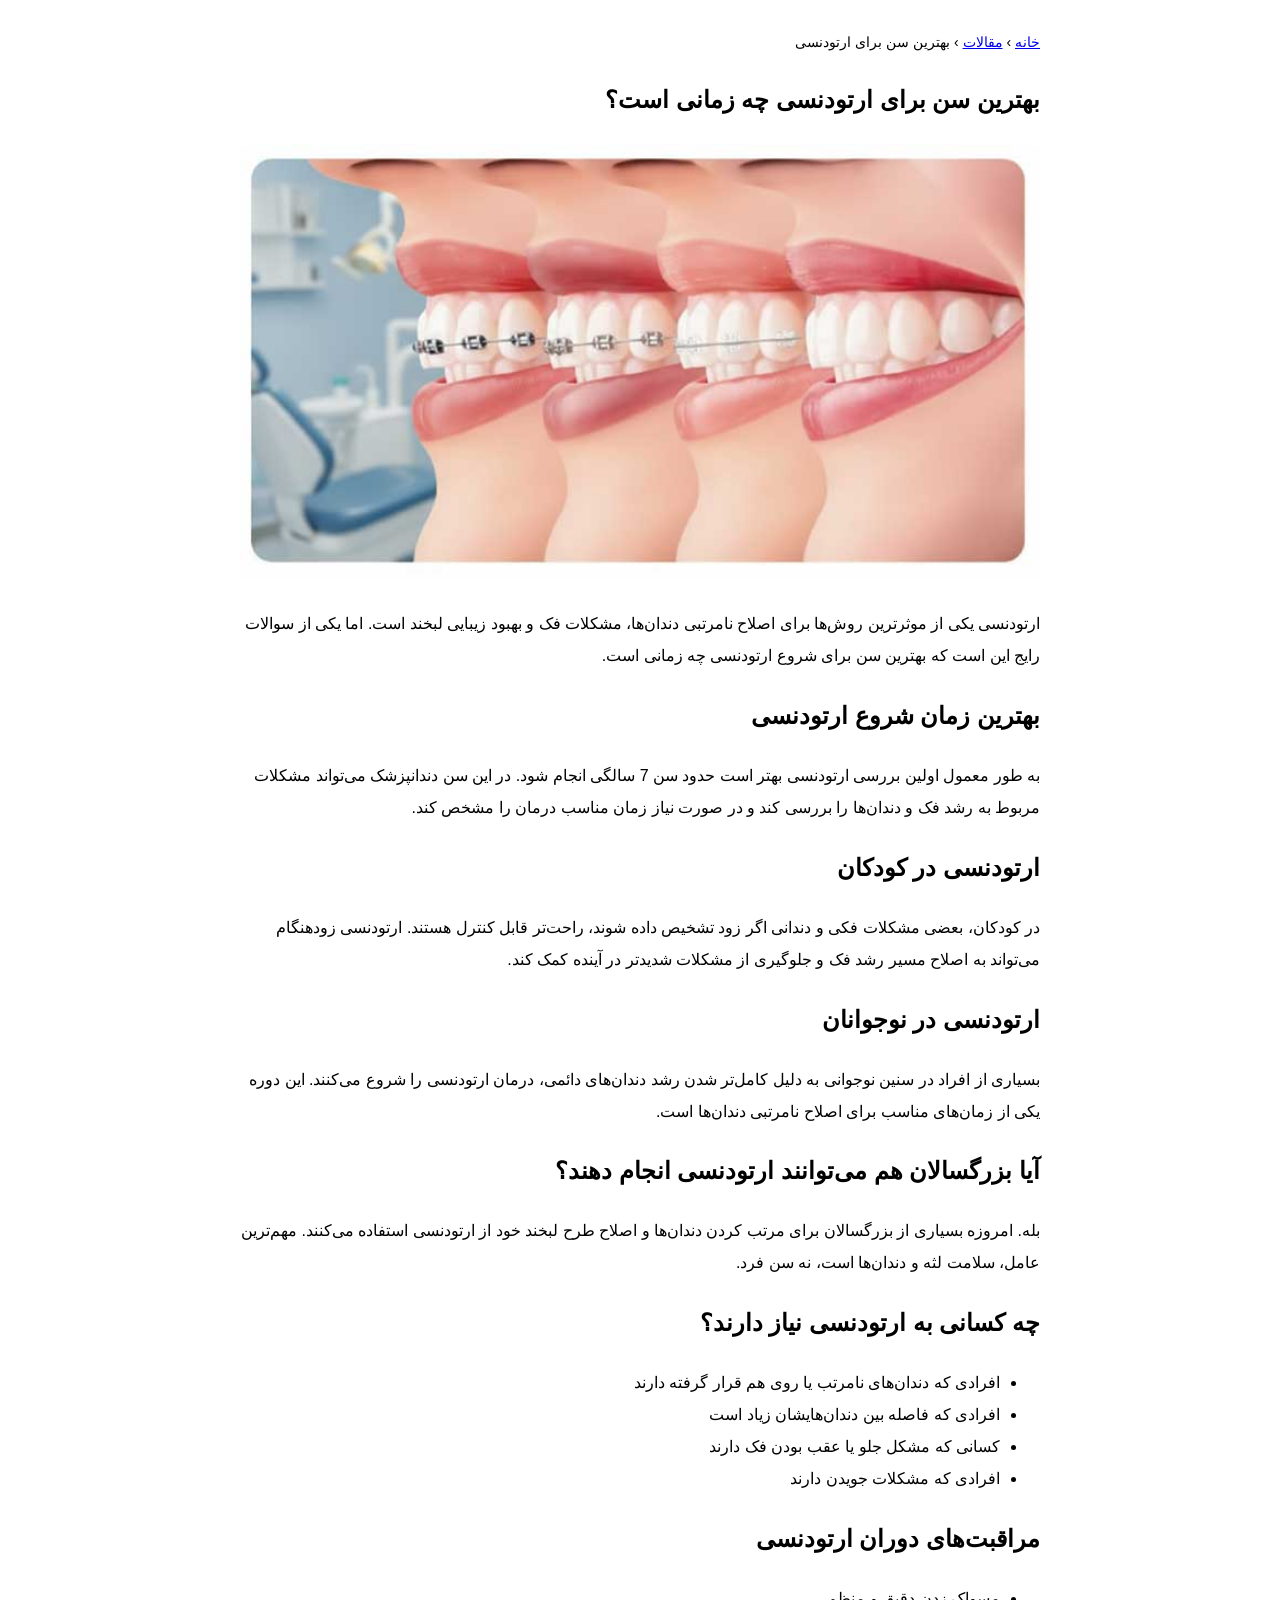
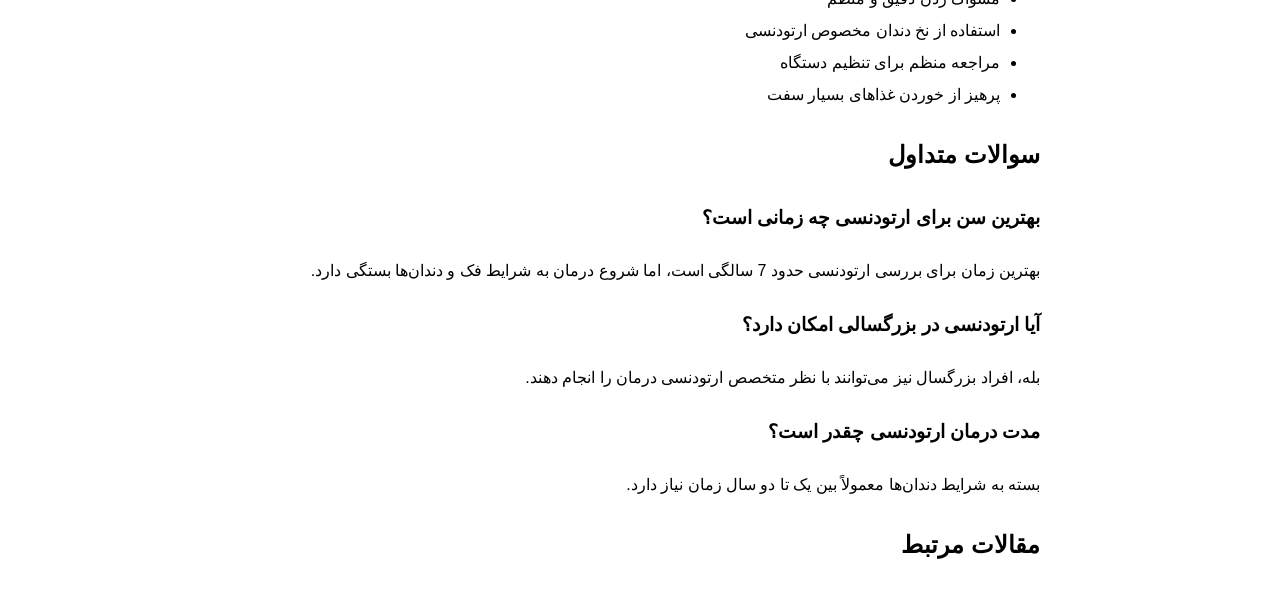
<file: articles/best-age-orthodontics.html>
<!DOCTYPE html>
<html lang="fa" dir="rtl">

<head>

<meta charset="UTF-8">

<title>بهترین سن برای ارتودنسی چه زمانی است؟ | دندانپزشکی سپیدان</title>

<meta name="description" content="بهترین سن برای شروع ارتودنسی چه زمانی است؟ بررسی ارتودنسی کودکان، نوجوانان و بزرگسالان و عوامل موثر در انتخاب زمان مناسب درمان.">

<meta name="keywords" content="بهترین سن ارتودنسی, ارتودنسی دندان, زمان شروع ارتودنسی">

<link rel="canonical" href="https://sepidan-dental.netlify.app/articles/best-age-orthodontics.html">


<!-- Schema SEO -->
<script type="application/ld+json">
{
 "@context":"https://schema.org",
 "@type":"FAQPage",
 "mainEntity":[
 {
 "@type":"Question",
 "name":"بهترین سن برای ارتودنسی چه زمانی است؟",
 "acceptedAnswer":{
 "@type":"Answer",
 "text":"معمولاً بهترین زمان بررسی ارتودنسی حدود 7 سالگی است، اما شروع درمان به شرایط فک و دندان‌ها بستگی دارد."
 }
 },
 {
 "@type":"Question",
 "name":"آیا بزرگسالان هم می‌توانند ارتودنسی انجام دهند؟",
 "acceptedAnswer":{
 "@type":"Answer",
 "text":"بله، ارتودنسی در بزرگسالی نیز امکان‌پذیر است و محدودیت سنی مشخصی ندارد."
 }
 },
 {
 "@type":"Question",
 "name":"مدت زمان ارتودنسی چقدر است؟",
 "acceptedAnswer":{
 "@type":"Answer",
 "text":"مدت درمان معمولاً بین 12 تا 24 ماه است و به شرایط دندان‌ها بستگی دارد."
 }
 }
 ]
}
</script>

</head>


<body>


<article style="max-width:800px;margin:auto;line-height:2;font-family:sans-serif;padding:20px;">


<nav style="font-size:14px;margin-bottom:15px;">

<a href="../index.html">خانه</a> ›

<a href="../blog/index.html">مقالات</a> ›

<span>بهترین سن برای ارتودنسی</span>

</nav>



<h1>بهترین سن برای ارتودنسی چه زمانی است؟</h1>


<img src="../images/articles/best-age-orthodontics.jpg"
alt="بهترین سن برای ارتودنسی"
style="width:100%;border-radius:10px;">



<p>
ارتودنسی یکی از موثرترین روش‌ها برای اصلاح نامرتبی دندان‌ها، مشکلات فک و بهبود زیبایی لبخند است.
اما یکی از سوالات رایج این است که بهترین سن برای شروع ارتودنسی چه زمانی است.
</p>



<h2>بهترین زمان شروع ارتودنسی</h2>


<p>
به طور معمول اولین بررسی ارتودنسی بهتر است حدود سن 7 سالگی انجام شود.
در این سن دندانپزشک می‌تواند مشکلات مربوط به رشد فک و دندان‌ها را بررسی کند و در صورت نیاز زمان مناسب درمان را مشخص کند.
</p>



<h2>ارتودنسی در کودکان</h2>


<p>
در کودکان، بعضی مشکلات فکی و دندانی اگر زود تشخیص داده شوند، راحت‌تر قابل کنترل هستند.
ارتودنسی زودهنگام می‌تواند به اصلاح مسیر رشد فک و جلوگیری از مشکلات شدیدتر در آینده کمک کند.
</p>



<h2>ارتودنسی در نوجوانان</h2>


<p>
بسیاری از افراد در سنین نوجوانی به دلیل کامل‌تر شدن رشد دندان‌های دائمی، درمان ارتودنسی را شروع می‌کنند.
این دوره یکی از زمان‌های مناسب برای اصلاح نامرتبی دندان‌ها است.
</p>



<h2>آیا بزرگسالان هم می‌توانند ارتودنسی انجام دهند؟</h2>


<p>
بله. امروزه بسیاری از بزرگسالان برای مرتب کردن دندان‌ها و اصلاح طرح لبخند خود از ارتودنسی استفاده می‌کنند.
مهم‌ترین عامل، سلامت لثه و دندان‌ها است، نه سن فرد.
</p>



<h2>چه کسانی به ارتودنسی نیاز دارند؟</h2>


<ul>

<li>افرادی که دندان‌های نامرتب یا روی هم قرار گرفته دارند</li>

<li>افرادی که فاصله بین دندان‌هایشان زیاد است</li>

<li>کسانی که مشکل جلو یا عقب بودن فک دارند</li>

<li>افرادی که مشکلات جویدن دارند</li>

</ul>



<h2>مراقبت‌های دوران ارتودنسی</h2>


<ul>

<li>مسواک زدن دقیق و منظم</li>

<li>استفاده از نخ دندان مخصوص ارتودنسی</li>

<li>مراجعه منظم برای تنظیم دستگاه</li>

<li>پرهیز از خوردن غذاهای بسیار سفت</li>

</ul>



<h2>سوالات متداول</h2>


<div>

<h3>بهترین سن برای ارتودنسی چه زمانی است؟</h3>

<p>
بهترین زمان برای بررسی ارتودنسی حدود 7 سالگی است، اما شروع درمان به شرایط فک و دندان‌ها بستگی دارد.
</p>

</div>



<div>

<h3>آیا ارتودنسی در بزرگسالی امکان دارد؟</h3>

<p>
بله، افراد بزرگسال نیز می‌توانند با نظر متخصص ارتودنسی درمان را انجام دهند.
</p>

</div>



<div>

<h3>مدت درمان ارتودنسی چقدر است؟</h3>

<p>
بسته به شرایط دندان‌ها معمولاً بین یک تا دو سال زمان نیاز دارد.
</p>

</div>



<div id="related"></div>



<script src="../data/posts.js"></script>


<script>

const CURRENT_URL = "articles/best-age-orthodontics.html";


const currentPost = posts.find(p => p.url === CURRENT_URL);


if(currentPost){


const related = posts

.filter(p =>
p.category === currentPost.category &&
p.url !== currentPost.url
)

.slice(0,3);



document.getElementById("related").innerHTML =

`

<h2>مقالات مرتبط</h2>

<ul>

${related.map(p => `<li><a href="../${p.url}">${p.title}</a></li>`).join("")}

</ul>

`;

}

</script>



</article>


</body>

</html>
</file>
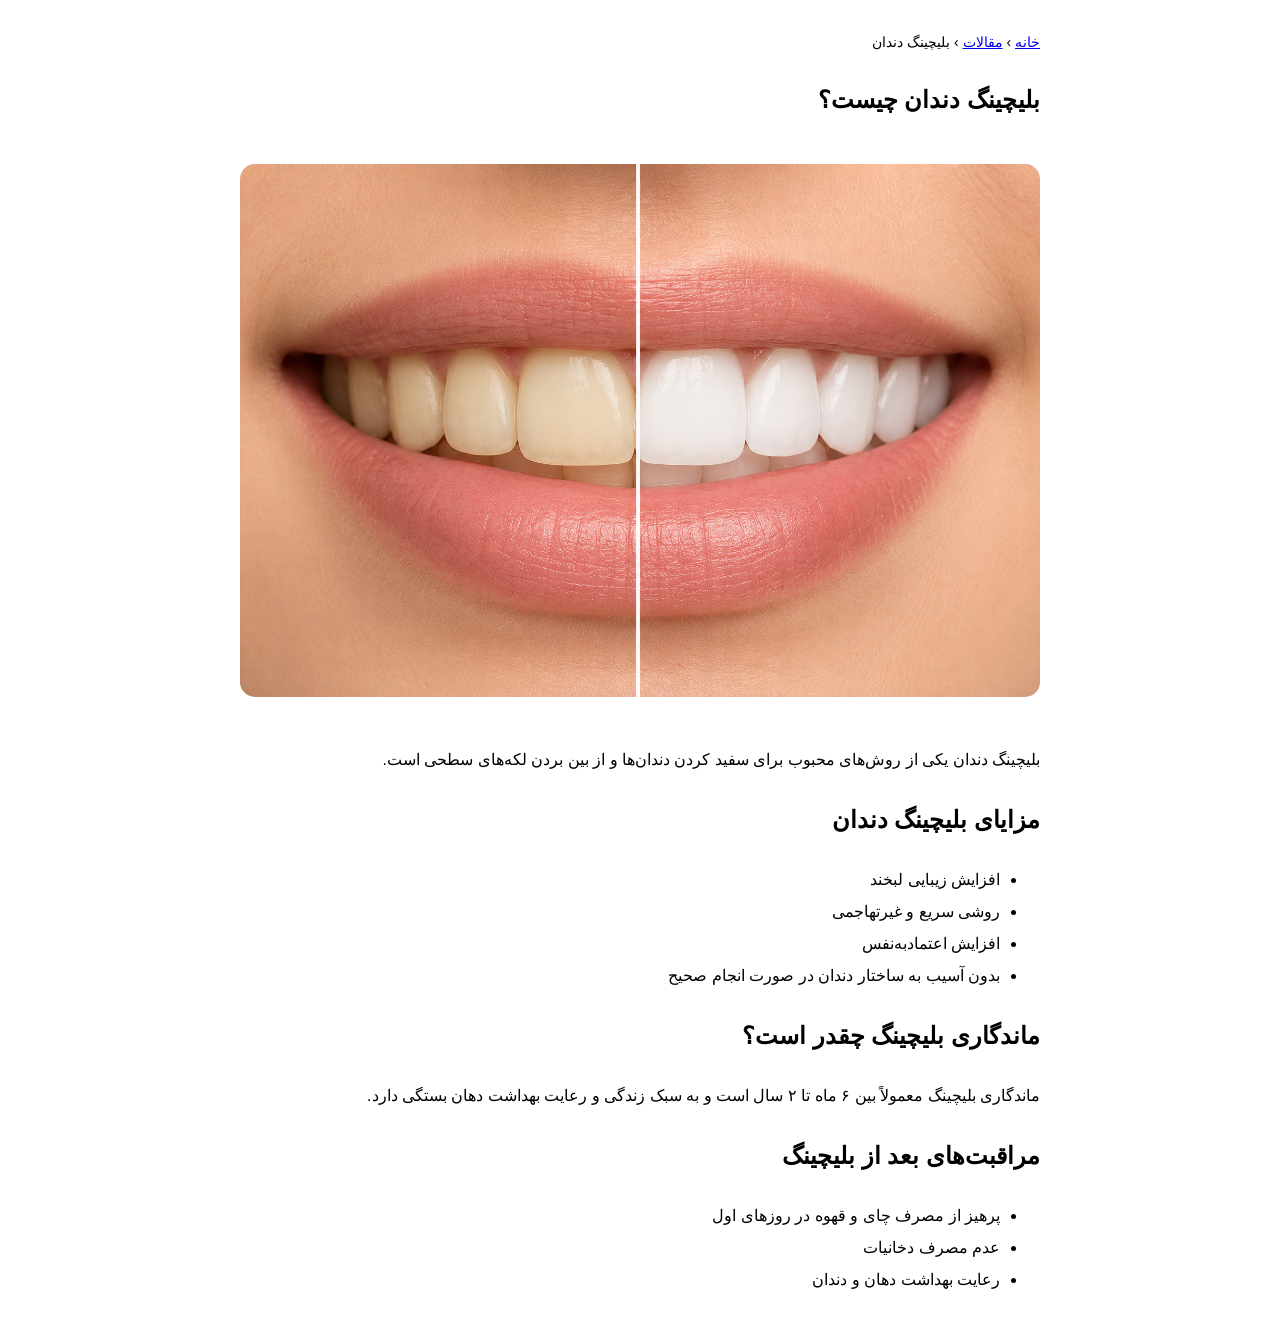
<file: articles/bleaching.html>
<!DOCTYPE html>
<html lang="fa" dir="rtl">

<head>
  <meta charset="UTF-8">

  <title>بلیچینگ دندان چیست؟ مزایا و ماندگاری</title>

  <meta name="description" content="بلیچینگ دندان روشی برای سفید کردن دندان‌ها است. در این مقاله با مزایا، ماندگاری و مراقبت‌های بعد از بلیچینگ آشنا شوید.">

  <meta name="keywords" content="بلیچینگ دندان, سفید کردن دندان, جرم گیری دندان">

  <link rel="canonical" href="https://sepidan-dental.netlify.app/articles/bleaching.html">
</head>

<body>

<article style="max-width:800px;margin:auto;line-height:2;font-family:sans-serif;padding:20px;">

<nav style="font-size:14px;margin-bottom:15px;">
  <a href="../index.html">خانه</a> ›
  <a href="../blog/index.html">مقالات</a> ›
  <span>بلیچینگ دندان</span>
</nav>

<h1>بلیچینگ دندان چیست؟</h1>
<img
  src="../images/articles/bleaching.jpg"
  alt="بلیچینگ دندان"
  style="width:100%;border-radius:15px;margin:20px 0;">

<p>
بلیچینگ دندان یکی از روش‌های محبوب برای سفید کردن دندان‌ها و از بین بردن لکه‌های سطحی است.
</p>

<h2>مزایای بلیچینگ دندان</h2>

<ul>
  <li>افزایش زیبایی لبخند</li>
  <li>روشی سریع و غیرتهاجمی</li>
  <li>افزایش اعتمادبه‌نفس</li>
  <li>بدون آسیب به ساختار دندان در صورت انجام صحیح</li>
</ul>

<h2>ماندگاری بلیچینگ چقدر است؟</h2>

<p>
ماندگاری بلیچینگ معمولاً بین ۶ ماه تا ۲ سال است و به سبک زندگی و رعایت بهداشت دهان بستگی دارد.
</p>

<h2>مراقبت‌های بعد از بلیچینگ</h2>

<ul>
  <li>پرهیز از مصرف چای و قهوه در روزهای اول</li>
  <li>عدم مصرف دخانیات</li>
  <li>رعایت بهداشت دهان و دندان</li>
</ul>

</article>

</body>
</html>
</file>
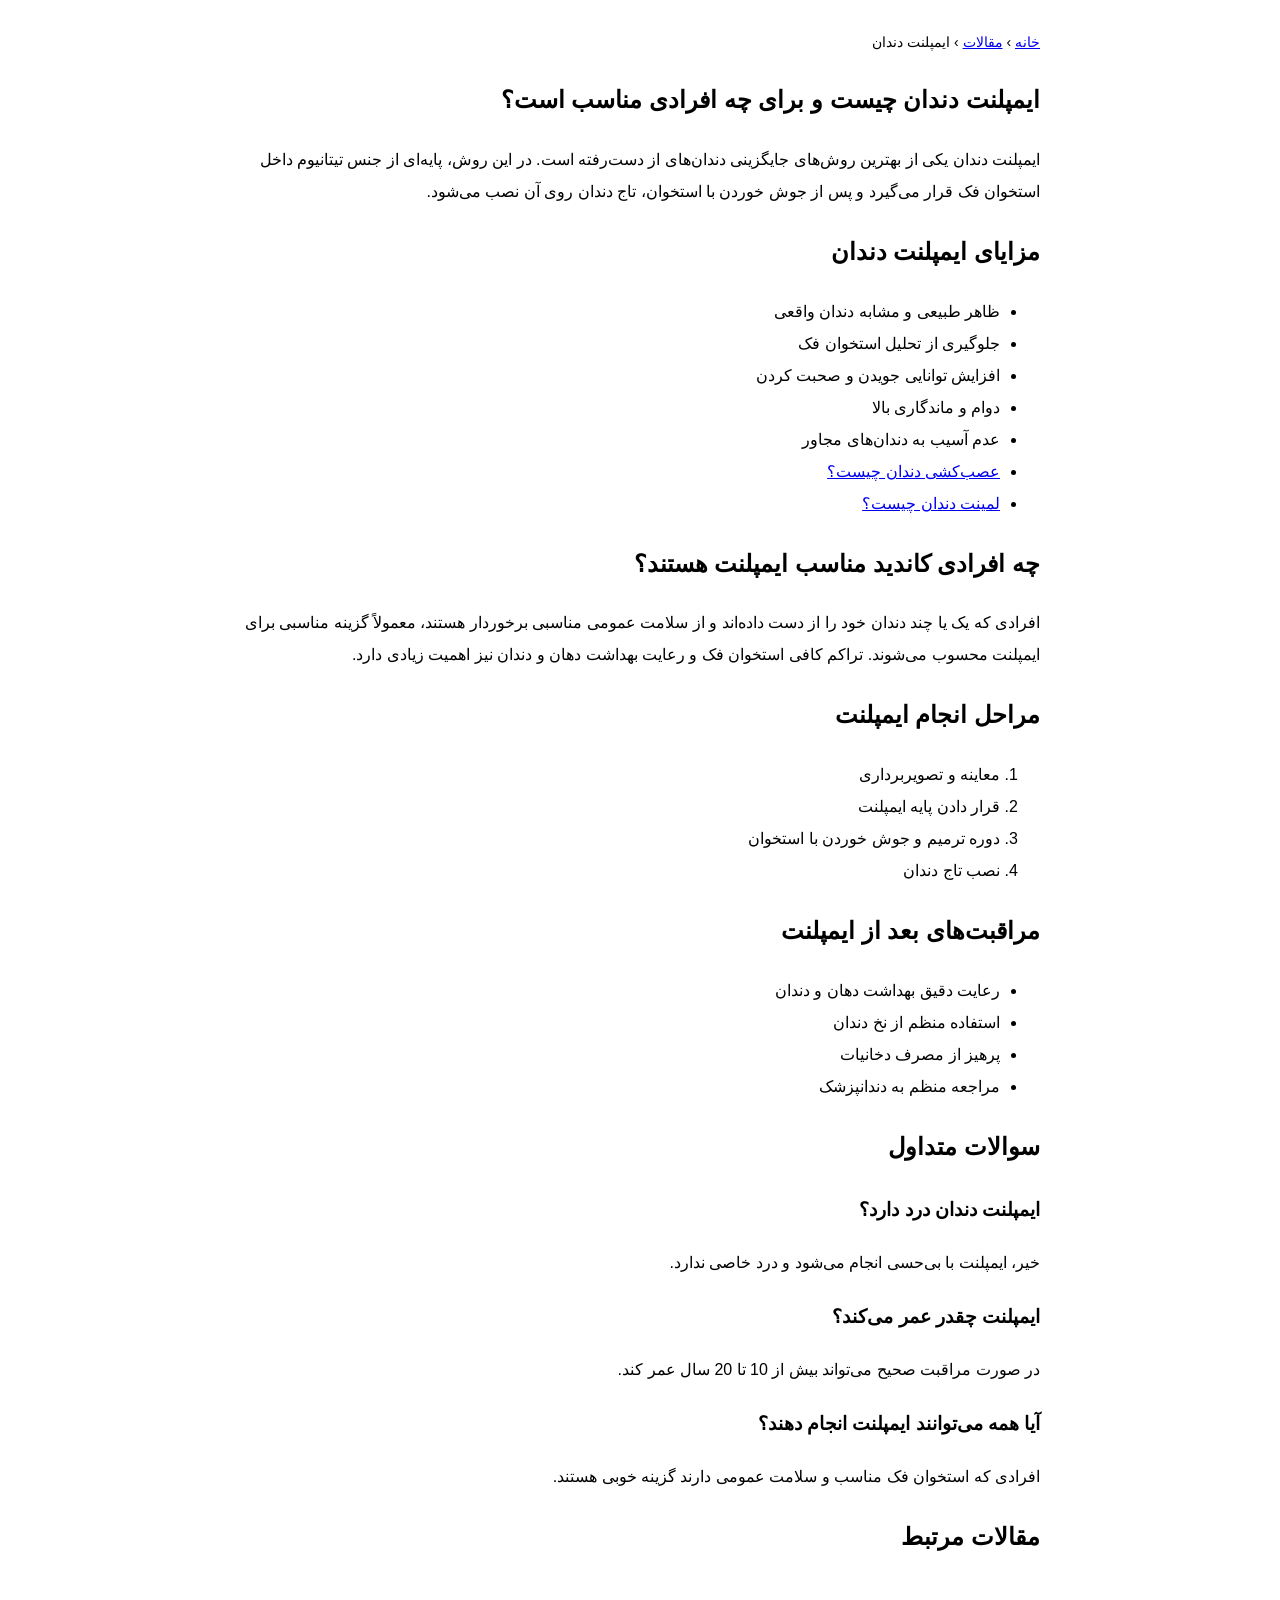
<file: articles/implant-guide.html>
<!DOCTYPE html>
<html lang="fa" dir="rtl">

<head>
<meta charset="UTF-8">

<title>ایمپلنت دندان چیست و برای چه افرادی مناسب است؟</title>

<meta name="description" content="ایمپلنت دندان چیست، مراحل انجام، مزایا و اینکه برای چه افرادی مناسب است. راهنمای کامل ایمپلنت دندان در دندانپزشکی سپیدان.">

<meta name="keywords" content="ایمپلنت دندان, کاشت دندان, ایمپلنت تهران">

<link rel="canonical" href="https://sepidan-dental.netlify.app/articles/implant-guide.html">

<!-- Schema SEO -->
<script type="application/ld+json">
{
  "@context": "https://schema.org",
  "@type": "FAQPage",
  "mainEntity": [
    {
      "@type": "Question",
      "name": "ایمپلنت دندان درد دارد؟",
      "acceptedAnswer": {
        "@type": "Answer",
        "text": "خیر، ایمپلنت با بی‌حسی انجام می‌شود و درد خاصی ندارد."
      }
    },
    {
      "@type": "Question",
      "name": "ایمپلنت چقدر عمر می‌کند؟",
      "acceptedAnswer": {
        "@type": "Answer",
        "text": "در صورت مراقبت صحیح می‌تواند بیش از 10 تا 20 سال عمر کند."
      }
    },
    {
      "@type": "Question",
      "name": "چه کسانی مناسب ایمپلنت هستند؟",
      "acceptedAnswer": {
        "@type": "Answer",
        "text": "افرادی که استخوان فک مناسب و سلامت عمومی دارند."

      }
    }
  ]
}
</script>

</head>

<body>

<article style="max-width:800px;margin:auto;line-height:2;font-family:sans-serif;padding:20px;">
<nav style="font-size:14px;margin-bottom:15px;">
  <a href="../index.html">خانه</a> ›
  <a href="../blog/index.html">مقالات</a> ›
  <span>ایمپلنت دندان</span>
</nav>

<h1>ایمپلنت دندان چیست و برای چه افرادی مناسب است؟</h1>

<p>
ایمپلنت دندان یکی از بهترین روش‌های جایگزینی دندان‌های از دست‌رفته است. در این روش، پایه‌ای از جنس تیتانیوم داخل استخوان فک قرار می‌گیرد و پس از جوش خوردن با استخوان، تاج دندان روی آن نصب می‌شود.
</p>

<h2>مزایای ایمپلنت دندان</h2>
<ul>
<li>ظاهر طبیعی و مشابه دندان واقعی</li>
<li>جلوگیری از تحلیل استخوان فک</li>
<li>افزایش توانایی جویدن و صحبت کردن</li>
<li>دوام و ماندگاری بالا</li>
<li>عدم آسیب به دندان‌های مجاور</li>
 <li><a href="root-canal.html">عصب‌کشی دندان چیست؟</a></li>
 <li><a href="laminate.html">لمینت دندان چیست؟</a></li>
</ul>

<h2>چه افرادی کاندید مناسب ایمپلنت هستند؟</h2>
<p>
افرادی که یک یا چند دندان خود را از دست داده‌اند و از سلامت عمومی مناسبی برخوردار هستند، معمولاً گزینه مناسبی برای ایمپلنت محسوب می‌شوند. تراکم کافی استخوان فک و رعایت بهداشت دهان و دندان نیز اهمیت زیادی دارد.
</p>

<h2>مراحل انجام ایمپلنت</h2>
<ol>
<li>معاینه و تصویربرداری</li>
<li>قرار دادن پایه ایمپلنت</li>
<li>دوره ترمیم و جوش خوردن با استخوان</li>
<li>نصب تاج دندان</li>
</ol>

<h2>مراقبت‌های بعد از ایمپلنت</h2>
<ul>
<li>رعایت دقیق بهداشت دهان و دندان</li>
<li>استفاده منظم از نخ دندان</li>
<li>پرهیز از مصرف دخانیات</li>
<li>مراجعه منظم به دندانپزشک</li>
</ul>
<h2>سوالات متداول</h2>

<div>
  <h3>ایمپلنت دندان درد دارد؟</h3>
  <p>خیر، ایمپلنت با بی‌حسی انجام می‌شود و درد خاصی ندارد.</p>
</div>

<div>
  <h3>ایمپلنت چقدر عمر می‌کند؟</h3>
  <p>در صورت مراقبت صحیح می‌تواند بیش از 10 تا 20 سال عمر کند.</p>
</div>

<div>
  <h3>آیا همه می‌توانند ایمپلنت انجام دهند؟</h3>
  <p>افرادی که استخوان فک مناسب و سلامت عمومی دارند گزینه خوبی هستند.</p>
</div>
<div id="related"></div>

<script src="../data/posts.js"></script>

<script>
const CURRENT_URL = "articles/implant-guide.html";

// پیدا کردن مقاله فعلی
const currentPost = posts.find(p => p.url === CURRENT_URL);

// جلوگیری از خطا
if (currentPost) {

  const related = posts
    .filter(p =>
      p.category === currentPost.category &&
      p.url !== currentPost.url
    )
    .slice(0, 3);

  document.getElementById("related").innerHTML =
  `
    <h2>مقالات مرتبط</h2>
    <ul>
      ${related.map(p => `<li><a href="../${p.url}">${p.title}</a></li>`).join("")}
    </ul>
  `;
}
</script>

</article>

</body>
</html>
</file>
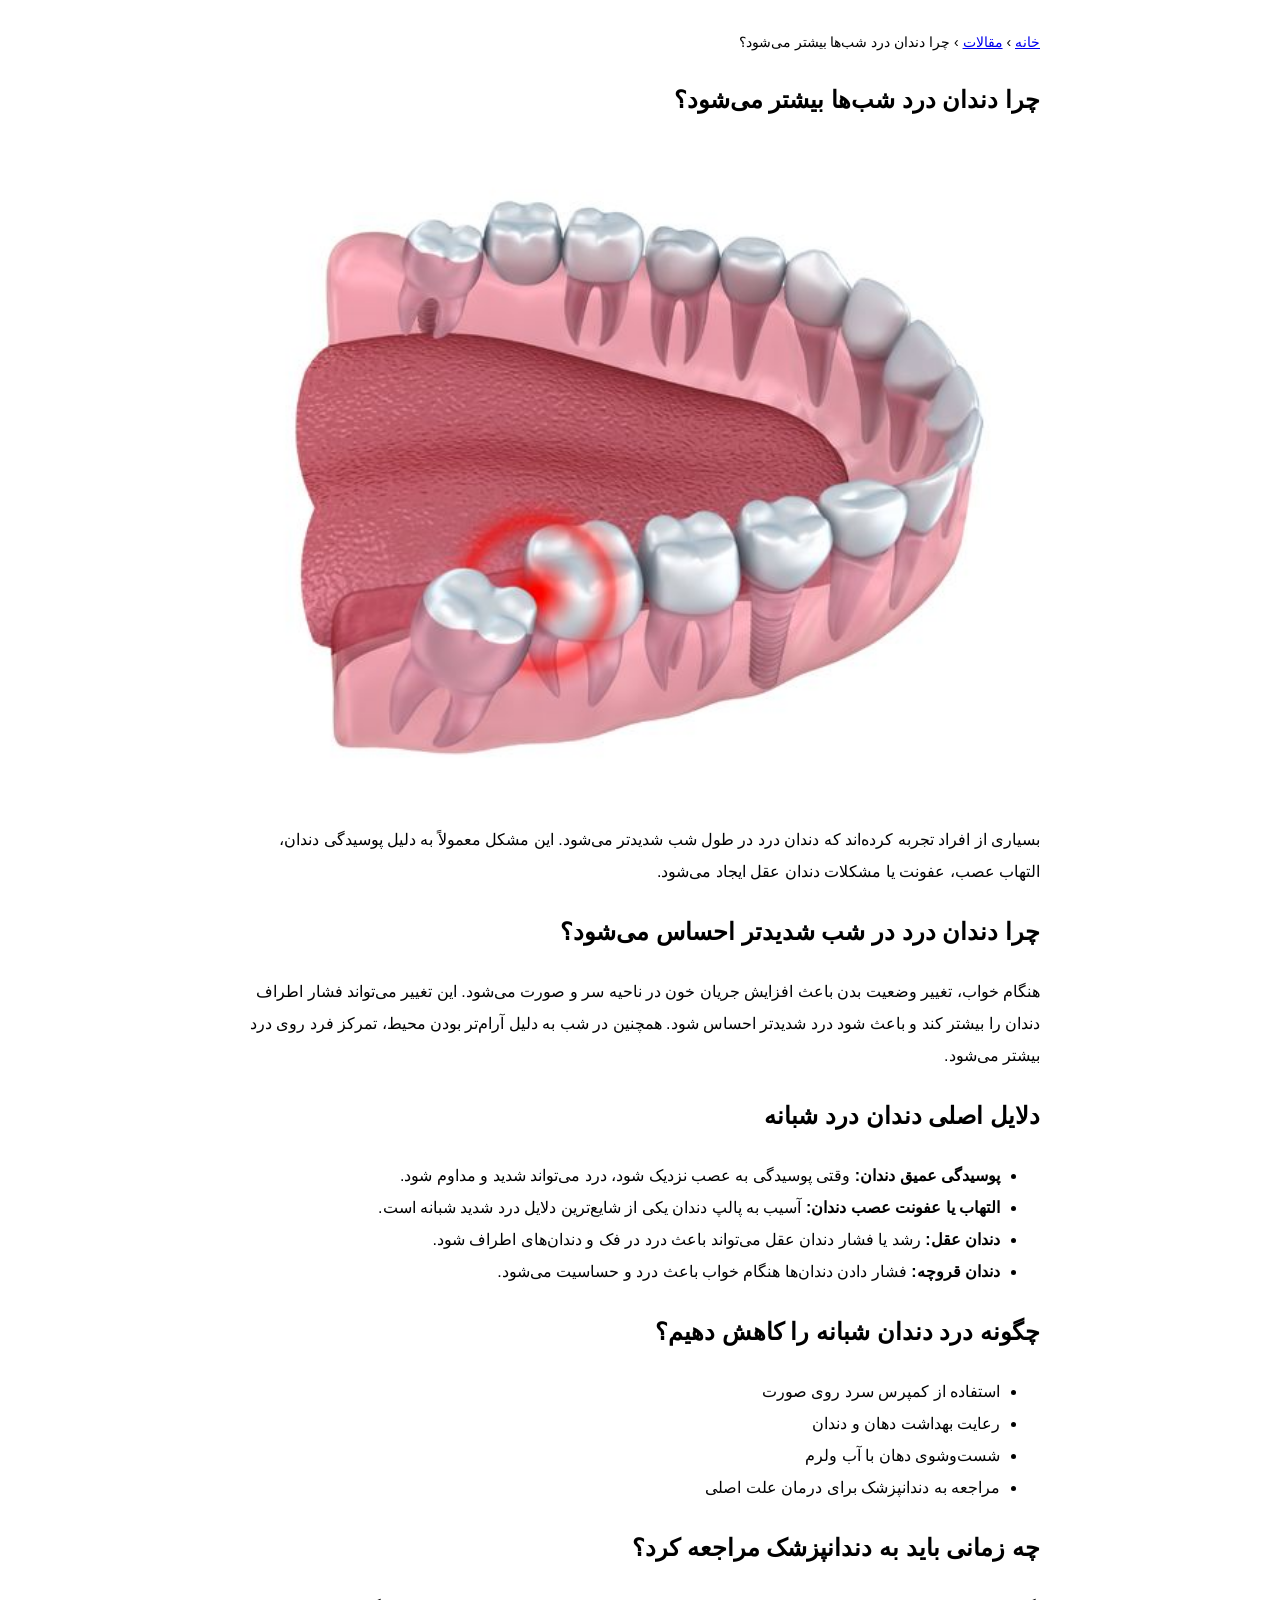
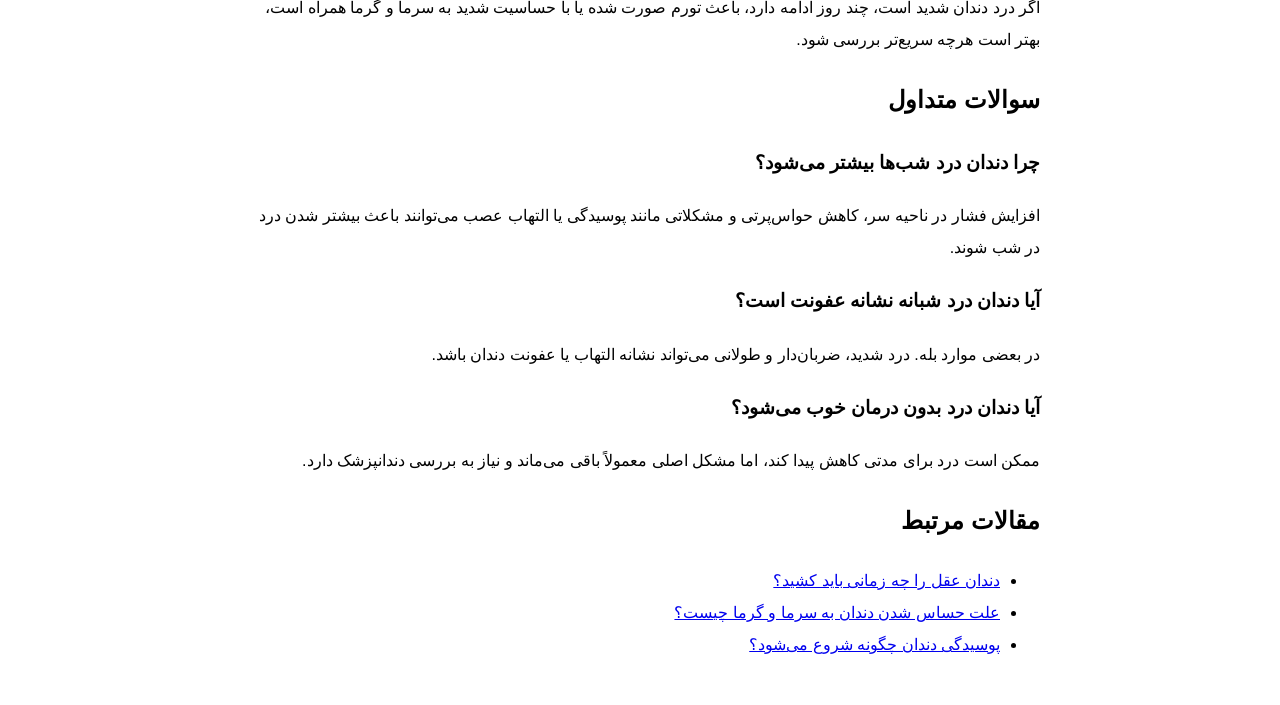
<file: articles/night-tooth-pain.html>
<!DOCTYPE html>
<html lang="fa" dir="rtl">

<head>
<meta charset="UTF-8">

<title>چرا دندان درد شب‌ها بیشتر می‌شود؟ | دندانپزشکی سپیدان</title>

<meta name="description" content="علت دندان درد شبانه چیست؟ بررسی دلایل درد دندان هنگام خواب، پوسیدگی، التهاب عصب و روش‌های کاهش درد در دندانپزشکی سپیدان.">

<meta name="keywords" content="دندان درد شبانه, علت دندان درد, درمان دندان درد, درد دندان هنگام خواب">

<link rel="canonical" href="https://sepidan-dental.netlify.app/articles/night-tooth-pain.html">


<!-- Schema SEO -->
<script type="application/ld+json">
{
  "@context": "https://schema.org",
  "@type": "FAQPage",
  "mainEntity": [
    {
      "@type": "Question",
      "name": "چرا دندان درد شب‌ها بیشتر می‌شود؟",
      "acceptedAnswer": {
        "@type": "Answer",
        "text": "تغییر فشار خون، کاهش حواس‌پرتی و مشکلاتی مانند پوسیدگی یا التهاب عصب دندان می‌تواند باعث افزایش درد در شب شود."
      }
    },
    {
      "@type": "Question",
      "name": "آیا دندان درد شبانه نشانه عفونت است؟",
      "acceptedAnswer": {
        "@type": "Answer",
        "text": "گاهی اوقات درد شدید و ضربان‌دار دندان می‌تواند نشانه التهاب یا عفونت عصب دندان باشد."
      }
    },
    {
      "@type": "Question",
      "name": "آیا دندان درد خودبه‌خود خوب می‌شود؟",
      "acceptedAnswer": {
        "@type": "Answer",
        "text": "ممکن است درد موقتاً کاهش پیدا کند، اما علت اصلی معمولاً نیاز به درمان دندانپزشکی دارد."
      }
    }
  ]
}
</script>

</head>


<body>


<article style="max-width:800px;margin:auto;line-height:2;font-family:sans-serif;padding:20px;">


<nav style="font-size:14px;margin-bottom:15px;">
<a href="../index.html">خانه</a> ›
<a href="../blog/index.html">مقالات</a> ›
<span>چرا دندان درد شب‌ها بیشتر می‌شود؟</span>
</nav>


<h1>چرا دندان درد شب‌ها بیشتر می‌شود؟</h1>


<img src="../images/articles/night-tooth-pain.jpg"
alt="چرا دندان درد شب‌ها بیشتر می‌شود؟"
style="width:100%;border-radius:10px;">


<p>
بسیاری از افراد تجربه کرده‌اند که دندان درد در طول شب شدیدتر می‌شود.
این مشکل معمولاً به دلیل پوسیدگی دندان، التهاب عصب، عفونت یا مشکلات دندان عقل ایجاد می‌شود.
</p>


<h2>چرا دندان درد در شب شدیدتر احساس می‌شود؟</h2>

<p>
هنگام خواب، تغییر وضعیت بدن باعث افزایش جریان خون در ناحیه سر و صورت می‌شود.
این تغییر می‌تواند فشار اطراف دندان را بیشتر کند و باعث شود درد شدیدتر احساس شود.
همچنین در شب به دلیل آرام‌تر بودن محیط، تمرکز فرد روی درد بیشتر می‌شود.
</p>


<h2>دلایل اصلی دندان درد شبانه</h2>

<ul>

<li>
<strong>پوسیدگی عمیق دندان:</strong>
وقتی پوسیدگی به عصب نزدیک شود، درد می‌تواند شدید و مداوم شود.
</li>

<li>
<strong>التهاب یا عفونت عصب دندان:</strong>
آسیب به پالپ دندان یکی از شایع‌ترین دلایل درد شدید شبانه است.
</li>

<li>
<strong>دندان عقل:</strong>
رشد یا فشار دندان عقل می‌تواند باعث درد در فک و دندان‌های اطراف شود.
</li>

<li>
<strong>دندان قروچه:</strong>
فشار دادن دندان‌ها هنگام خواب باعث درد و حساسیت می‌شود.
</li>

</ul>


<h2>چگونه درد دندان شبانه را کاهش دهیم؟</h2>

<ul>

<li>استفاده از کمپرس سرد روی صورت</li>

<li>رعایت بهداشت دهان و دندان</li>

<li>شست‌وشوی دهان با آب ولرم</li>

<li>مراجعه به دندانپزشک برای درمان علت اصلی</li>

</ul>


<h2>چه زمانی باید به دندانپزشک مراجعه کرد؟</h2>

<p>
اگر درد دندان شدید است، چند روز ادامه دارد، باعث تورم صورت شده یا با حساسیت شدید به سرما و گرما همراه است، بهتر است هرچه سریع‌تر بررسی شود.
</p>


<h2>سوالات متداول</h2>


<div>

<h3>چرا دندان درد شب‌ها بیشتر می‌شود؟</h3>

<p>
افزایش فشار در ناحیه سر، کاهش حواس‌پرتی و مشکلاتی مانند پوسیدگی یا التهاب عصب می‌توانند باعث بیشتر شدن درد در شب شوند.
</p>

</div>


<div>

<h3>آیا دندان درد شبانه نشانه عفونت است؟</h3>

<p>
در بعضی موارد بله. درد شدید، ضربان‌دار و طولانی می‌تواند نشانه التهاب یا عفونت دندان باشد.
</p>

</div>


<div>

<h3>آیا دندان درد بدون درمان خوب می‌شود؟</h3>

<p>
ممکن است درد برای مدتی کاهش پیدا کند، اما مشکل اصلی معمولاً باقی می‌ماند و نیاز به بررسی دندانپزشک دارد.
</p>

</div>



<div id="related"></div>


<script src="../data/posts.js"></script>


<script>

const CURRENT_URL = "articles/night-tooth-pain.html";


const currentPost = posts.find(p => p.url === CURRENT_URL);


if (currentPost) {


const related = posts

.filter(p =>
p.category === currentPost.category &&
p.url !== currentPost.url
)

.slice(0,3);



document.getElementById("related").innerHTML =

`

<h2>مقالات مرتبط</h2>

<ul>

${related.map(p => `<li><a href="../${p.url}">${p.title}</a></li>`).join("")}

</ul>

`;

}


</script>



</article>


</body>

</html>
</file>
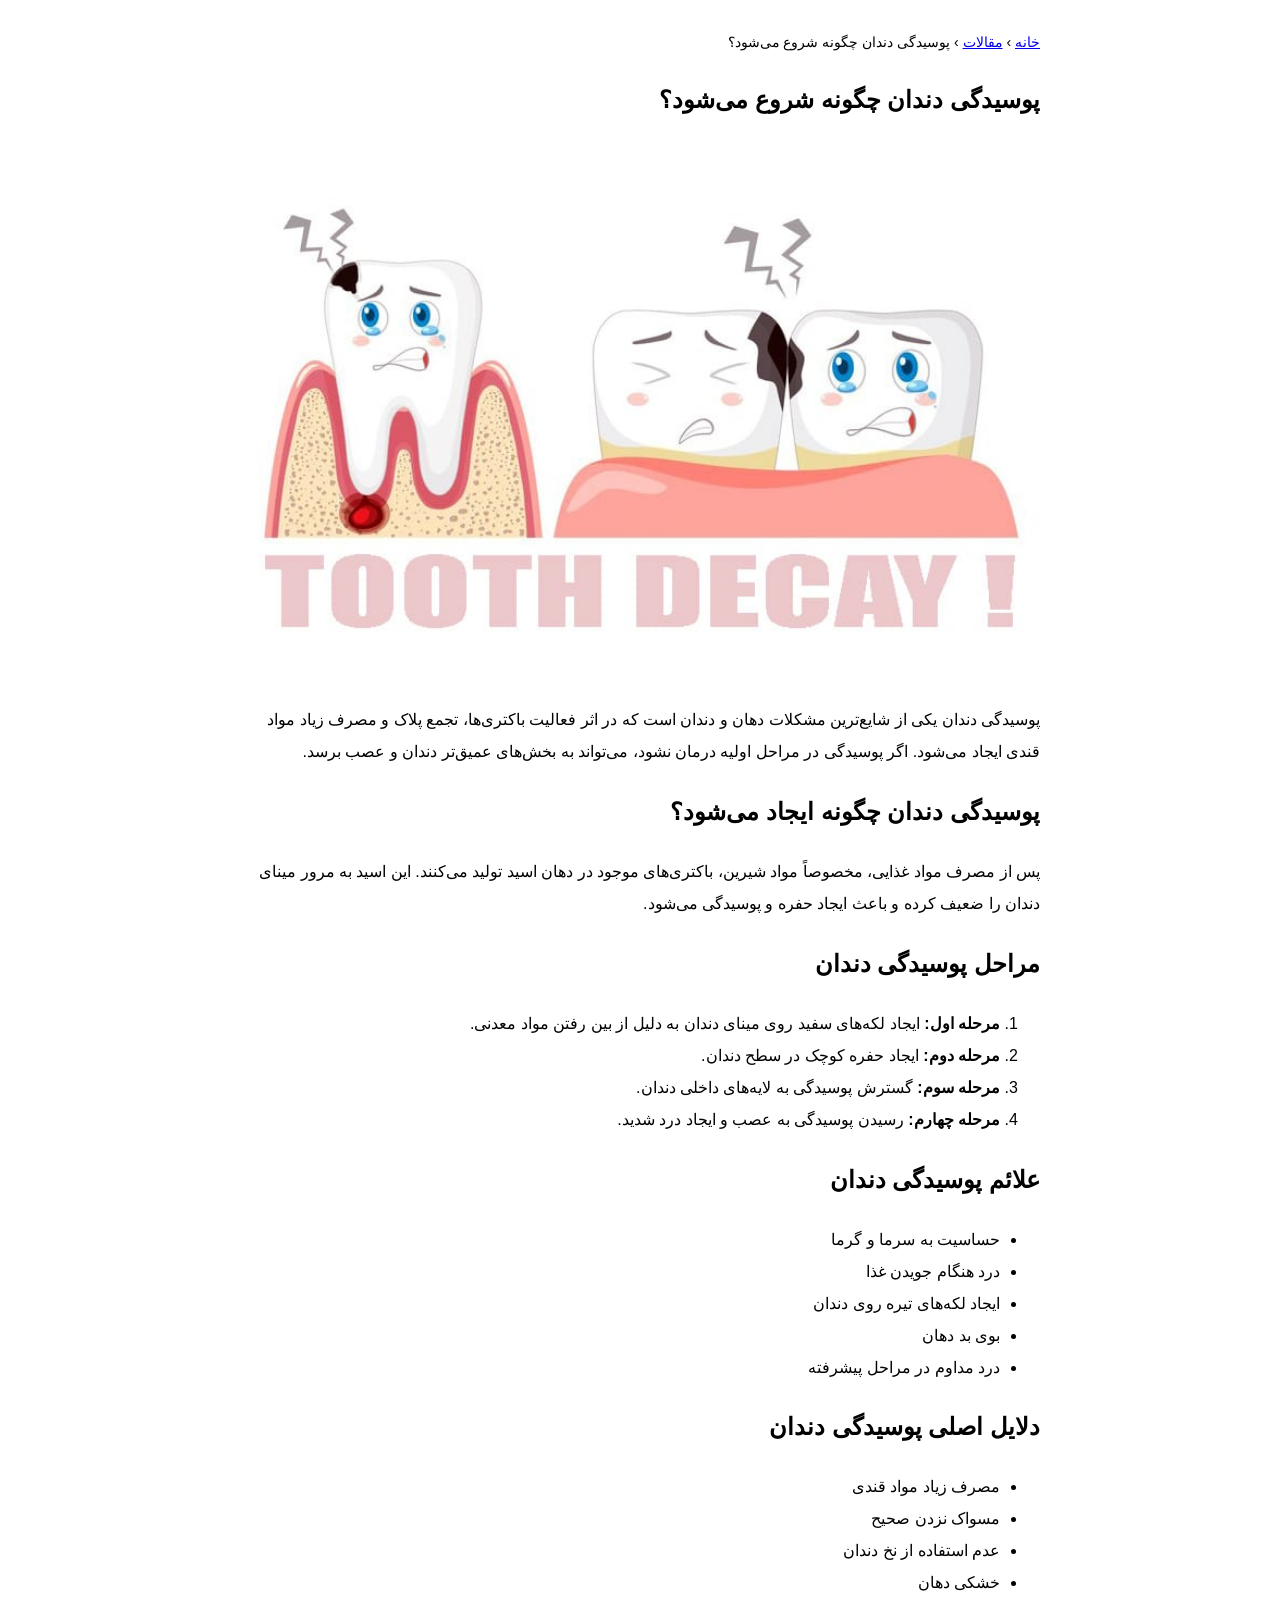
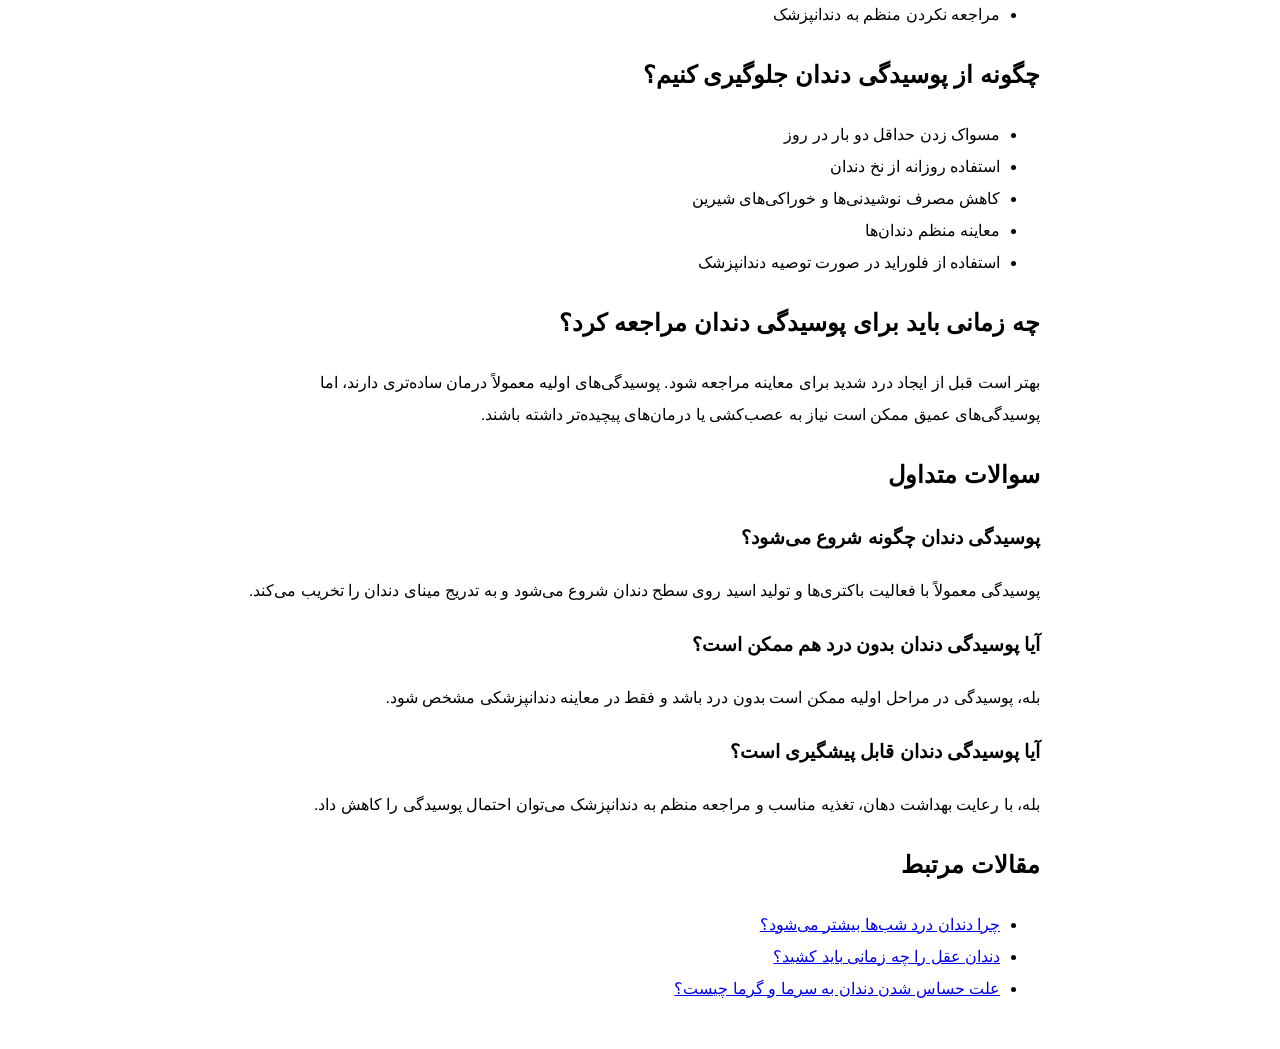
<file: articles/tooth-decay.html>
<!DOCTYPE html>
<html lang="fa" dir="rtl">

<head>

<meta charset="UTF-8">

<title>پوسیدگی دندان چگونه شروع می‌شود؟ | دندانپزشکی سپیدان</title>

<meta name="description" content="پوسیدگی دندان چگونه شروع می‌شود؟ بررسی مراحل پوسیدگی دندان، علائم اولیه، دلایل ایجاد پوسیدگی و روش‌های پیشگیری و درمان.">

<meta name="keywords" content="پوسیدگی دندان, علت پوسیدگی دندان, جلوگیری از پوسیدگی دندان">

<link rel="canonical" href="https://sepidan-dental.netlify.app/articles/tooth-decay.html">


<script type="application/ld+json">
{
 "@context":"https://schema.org",
 "@type":"FAQPage",
 "mainEntity":[
 {
 "@type":"Question",
 "name":"پوسیدگی دندان چگونه شروع می‌شود؟",
 "acceptedAnswer":{
 "@type":"Answer",
 "text":"پوسیدگی دندان معمولاً از تجمع پلاک و فعالیت باکتری‌ها روی سطح دندان شروع می‌شود و به مرور مینای دندان را تخریب می‌کند."
 }
 },
 {
 "@type":"Question",
 "name":"علائم اولیه پوسیدگی دندان چیست؟",
 "acceptedAnswer":{
 "@type":"Answer",
 "text":"حساسیت به سرما و گرما، تغییر رنگ دندان، درد هنگام جویدن و ایجاد لکه روی دندان می‌تواند از علائم اولیه پوسیدگی باشد."
 }
 },
 {
 "@type":"Question",
 "name":"چگونه از پوسیدگی دندان جلوگیری کنیم؟",
 "acceptedAnswer":{
 "@type":"Answer",
 "text":"مسواک زدن صحیح، استفاده از نخ دندان، کاهش مصرف قند و مراجعه منظم به دندانپزشک از راه‌های پیشگیری هستند."
 }
 }
 ]
}
</script>

</head>


<body>


<article style="max-width:800px;margin:auto;line-height:2;font-family:sans-serif;padding:20px;">


<nav style="font-size:14px;margin-bottom:15px;">

<a href="../index.html">خانه</a> ›

<a href="../blog/index.html">مقالات</a> ›

<span>پوسیدگی دندان چگونه شروع می‌شود؟</span>

</nav>



<h1>پوسیدگی دندان چگونه شروع می‌شود؟</h1>



<img src="../images/articles/tooth-decay.jpg"
alt="پوسیدگی دندان چگونه شروع می‌شود؟"
style="width:100%;border-radius:10px;">



<p>
پوسیدگی دندان یکی از شایع‌ترین مشکلات دهان و دندان است که در اثر فعالیت باکتری‌ها، تجمع پلاک و مصرف زیاد مواد قندی ایجاد می‌شود.
اگر پوسیدگی در مراحل اولیه درمان نشود، می‌تواند به بخش‌های عمیق‌تر دندان و عصب برسد.
</p>



<h2>پوسیدگی دندان چگونه ایجاد می‌شود؟</h2>


<p>
پس از مصرف مواد غذایی، مخصوصاً مواد شیرین، باکتری‌های موجود در دهان اسید تولید می‌کنند.
این اسید به مرور مینای دندان را ضعیف کرده و باعث ایجاد حفره و پوسیدگی می‌شود.
</p>



<h2>مراحل پوسیدگی دندان</h2>


<ol>

<li>
<strong>مرحله اول:</strong>
ایجاد لکه‌های سفید روی مینای دندان به دلیل از بین رفتن مواد معدنی.
</li>

<li>
<strong>مرحله دوم:</strong>
ایجاد حفره کوچک در سطح دندان.
</li>

<li>
<strong>مرحله سوم:</strong>
گسترش پوسیدگی به لایه‌های داخلی دندان.
</li>

<li>
<strong>مرحله چهارم:</strong>
رسیدن پوسیدگی به عصب و ایجاد درد شدید.
</li>

</ol>



<h2>علائم پوسیدگی دندان</h2>


<ul>

<li>حساسیت به سرما و گرما</li>

<li>درد هنگام جویدن غذا</li>

<li>ایجاد لکه‌های تیره روی دندان</li>

<li>بوی بد دهان</li>

<li>درد مداوم در مراحل پیشرفته</li>

</ul>



<h2>دلایل اصلی پوسیدگی دندان</h2>


<ul>

<li>مصرف زیاد مواد قندی</li>

<li>مسواک نزدن صحیح</li>

<li>عدم استفاده از نخ دندان</li>

<li>خشکی دهان</li>

<li>مراجعه نکردن منظم به دندانپزشک</li>

</ul>



<h2>چگونه از پوسیدگی دندان جلوگیری کنیم؟</h2>


<ul>

<li>مسواک زدن حداقل دو بار در روز</li>

<li>استفاده روزانه از نخ دندان</li>

<li>کاهش مصرف نوشیدنی‌ها و خوراکی‌های شیرین</li>

<li>معاینه منظم دندان‌ها</li>

<li>استفاده از فلوراید در صورت توصیه دندانپزشک</li>

</ul>



<h2>چه زمانی باید برای پوسیدگی دندان مراجعه کرد؟</h2>


<p>
بهتر است قبل از ایجاد درد شدید برای معاینه مراجعه شود.
پوسیدگی‌های اولیه معمولاً درمان ساده‌تری دارند، اما پوسیدگی‌های عمیق ممکن است نیاز به عصب‌کشی یا درمان‌های پیچیده‌تر داشته باشند.
</p>



<h2>سوالات متداول</h2>



<div>

<h3>پوسیدگی دندان چگونه شروع می‌شود؟</h3>

<p>
پوسیدگی معمولاً با فعالیت باکتری‌ها و تولید اسید روی سطح دندان شروع می‌شود و به تدریج مینای دندان را تخریب می‌کند.
</p>

</div>



<div>

<h3>آیا پوسیدگی دندان بدون درد هم ممکن است؟</h3>

<p>
بله، پوسیدگی در مراحل اولیه ممکن است بدون درد باشد و فقط در معاینه دندانپزشکی مشخص شود.
</p>

</div>



<div>

<h3>آیا پوسیدگی دندان قابل پیشگیری است؟</h3>

<p>
بله، با رعایت بهداشت دهان، تغذیه مناسب و مراجعه منظم به دندانپزشک می‌توان احتمال پوسیدگی را کاهش داد.
</p>

</div>



<div id="related"></div>



<script src="../data/posts.js"></script>


<script>

const CURRENT_URL = "articles/tooth-decay.html";


const currentPost = posts.find(p => p.url === CURRENT_URL);


if(currentPost){


const related = posts

.filter(p =>
p.category === currentPost.category &&
p.url !== currentPost.url
)

.slice(0,3);



document.getElementById("related").innerHTML =

`

<h2>مقالات مرتبط</h2>

<ul>

${related.map(p => `<li><a href="../${p.url}">${p.title}</a></li>`).join("")}

</ul>

`;

}

</script>



</article>


</body>

</html>
</file>
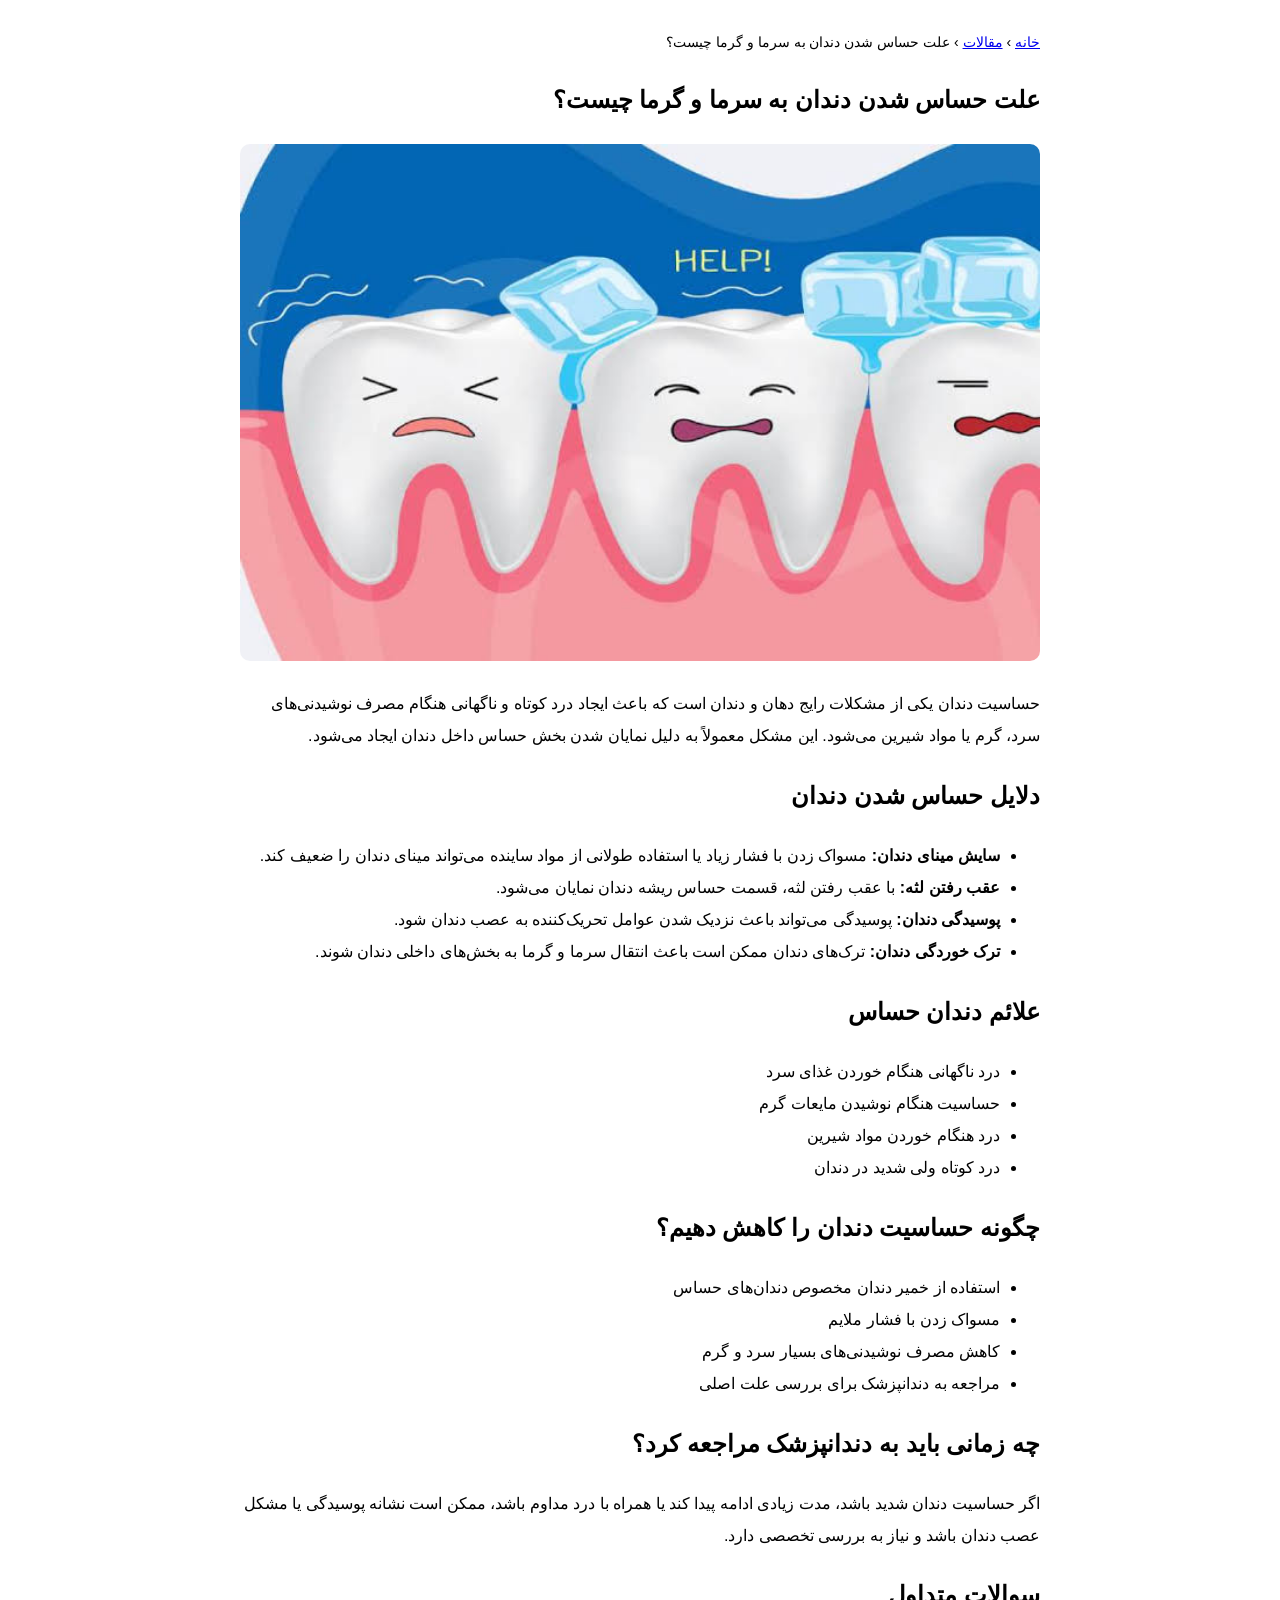
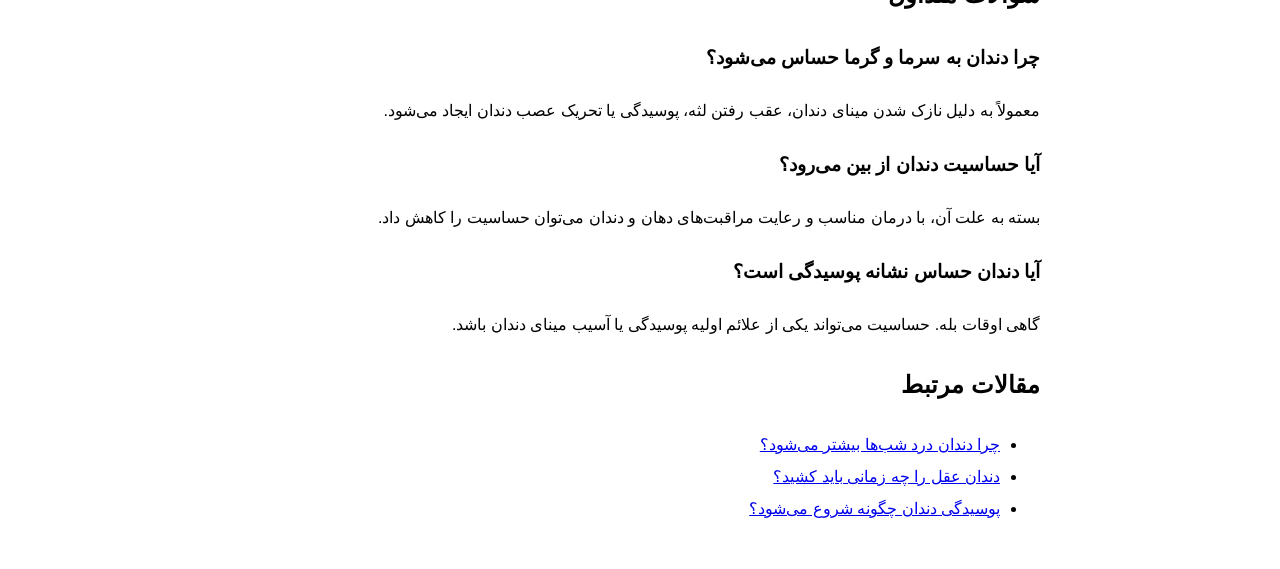
<file: articles/tooth-sensitivity.html>
<!DOCTYPE html>
<html lang="fa" dir="rtl">

<head>

<meta charset="UTF-8">

<title>علت حساس شدن دندان به سرما و گرما چیست؟ | دندانپزشکی سپیدان</title>

<meta name="description" content="علت حساس شدن دندان به سرما و گرما چیست؟ بررسی دلایل حساسیت دندان، روش‌های درمان و راه‌های جلوگیری از درد دندان‌های حساس.">

<meta name="keywords" content="حساسیت دندان, درد دندان با سرما, درد دندان با گرما, درمان حساسیت دندان">

<link rel="canonical" href="https://sepidan-dental.netlify.app/articles/tooth-sensitivity.html">


<script type="application/ld+json">
{
 "@context":"https://schema.org",
 "@type":"FAQPage",
 "mainEntity":[
 {
 "@type":"Question",
 "name":"چرا دندان به سرما و گرما حساس می‌شود؟",
 "acceptedAnswer":{
 "@type":"Answer",
 "text":"سایش مینای دندان، عقب رفتن لثه، پوسیدگی و مشکلات عصب دندان از دلایل اصلی حساسیت دندان هستند."
 }
 },
 {
 "@type":"Question",
 "name":"آیا حساسیت دندان قابل درمان است؟",
 "acceptedAnswer":{
 "@type":"Answer",
 "text":"بله، با تشخیص علت حساسیت و درمان مناسب می‌توان این مشکل را کنترل کرد."
 }
 },
 {
 "@type":"Question",
 "name":"برای کاهش حساسیت دندان چه کاری انجام دهیم؟",
 "acceptedAnswer":{
 "@type":"Answer",
 "text":"استفاده از خمیر دندان مخصوص دندان حساس، رعایت بهداشت دهان و مراجعه به دندانپزشک می‌تواند کمک‌کننده باشد."
 }
 }
 ]
}
</script>


</head>


<body>


<article style="max-width:800px;margin:auto;line-height:2;font-family:sans-serif;padding:20px;">


<nav style="font-size:14px;margin-bottom:15px;">

<a href="../index.html">خانه</a> ›

<a href="../blog/index.html">مقالات</a> ›

<span>علت حساس شدن دندان به سرما و گرما چیست؟</span>

</nav>



<h1>علت حساس شدن دندان به سرما و گرما چیست؟</h1>



<img src="../images/articles/tooth-sensitivity.jpg"
alt="حساس شدن دندان به سرما و گرما"
style="width:100%;border-radius:10px;">



<p>
حساسیت دندان یکی از مشکلات رایج دهان و دندان است که باعث ایجاد درد کوتاه و ناگهانی هنگام مصرف نوشیدنی‌های سرد، گرم یا مواد شیرین می‌شود.
این مشکل معمولاً به دلیل نمایان شدن بخش حساس داخل دندان ایجاد می‌شود.
</p>



<h2>دلایل حساس شدن دندان</h2>


<ul>

<li>
<strong>سایش مینای دندان:</strong>
مسواک زدن با فشار زیاد یا استفاده طولانی از مواد ساینده می‌تواند مینای دندان را ضعیف کند.
</li>

<li>
<strong>عقب رفتن لثه:</strong>
با عقب رفتن لثه، قسمت حساس ریشه دندان نمایان می‌شود.
</li>

<li>
<strong>پوسیدگی دندان:</strong>
پوسیدگی می‌تواند باعث نزدیک شدن عوامل تحریک‌کننده به عصب دندان شود.
</li>

<li>
<strong>ترک خوردگی دندان:</strong>
ترک‌های دندان ممکن است باعث انتقال سرما و گرما به بخش‌های داخلی دندان شوند.
</li>

</ul>



<h2>علائم دندان حساس</h2>


<ul>

<li>درد ناگهانی هنگام خوردن غذای سرد</li>

<li>حساسیت هنگام نوشیدن مایعات گرم</li>

<li>درد هنگام خوردن مواد شیرین</li>

<li>درد کوتاه ولی شدید در دندان</li>

</ul>



<h2>چگونه حساسیت دندان را کاهش دهیم؟</h2>


<ul>

<li>استفاده از خمیر دندان مخصوص دندان‌های حساس</li>

<li>مسواک زدن با فشار ملایم</li>

<li>کاهش مصرف نوشیدنی‌های بسیار سرد و گرم</li>

<li>مراجعه به دندانپزشک برای بررسی علت اصلی</li>

</ul>



<h2>چه زمانی باید به دندانپزشک مراجعه کرد؟</h2>


<p>
اگر حساسیت دندان شدید باشد، مدت زیادی ادامه پیدا کند یا همراه با درد مداوم باشد، ممکن است نشانه پوسیدگی یا مشکل عصب دندان باشد و نیاز به بررسی تخصصی دارد.
</p>



<h2>سوالات متداول</h2>



<div>

<h3>چرا دندان به سرما و گرما حساس می‌شود؟</h3>

<p>
معمولاً به دلیل نازک شدن مینای دندان، عقب رفتن لثه، پوسیدگی یا تحریک عصب دندان ایجاد می‌شود.
</p>

</div>



<div>

<h3>آیا حساسیت دندان از بین می‌رود؟</h3>

<p>
بسته به علت آن، با درمان مناسب و رعایت مراقبت‌های دهان و دندان می‌توان حساسیت را کاهش داد.
</p>

</div>



<div>

<h3>آیا دندان حساس نشانه پوسیدگی است؟</h3>

<p>
گاهی اوقات بله. حساسیت می‌تواند یکی از علائم اولیه پوسیدگی یا آسیب مینای دندان باشد.
</p>

</div>



<div id="related"></div>



<script src="../data/posts.js"></script>


<script>

const CURRENT_URL = "articles/tooth-sensitivity.html";


const currentPost = posts.find(p => p.url === CURRENT_URL);


if(currentPost){


const related = posts

.filter(p =>
p.category === currentPost.category &&
p.url !== currentPost.url
)

.slice(0,3);



document.getElementById("related").innerHTML =

`

<h2>مقالات مرتبط</h2>

<ul>

${related.map(p => `<li><a href="../${p.url}">${p.title}</a></li>`).join("")}

</ul>

`;

}

</script>



</article>


</body>

</html>
</file>
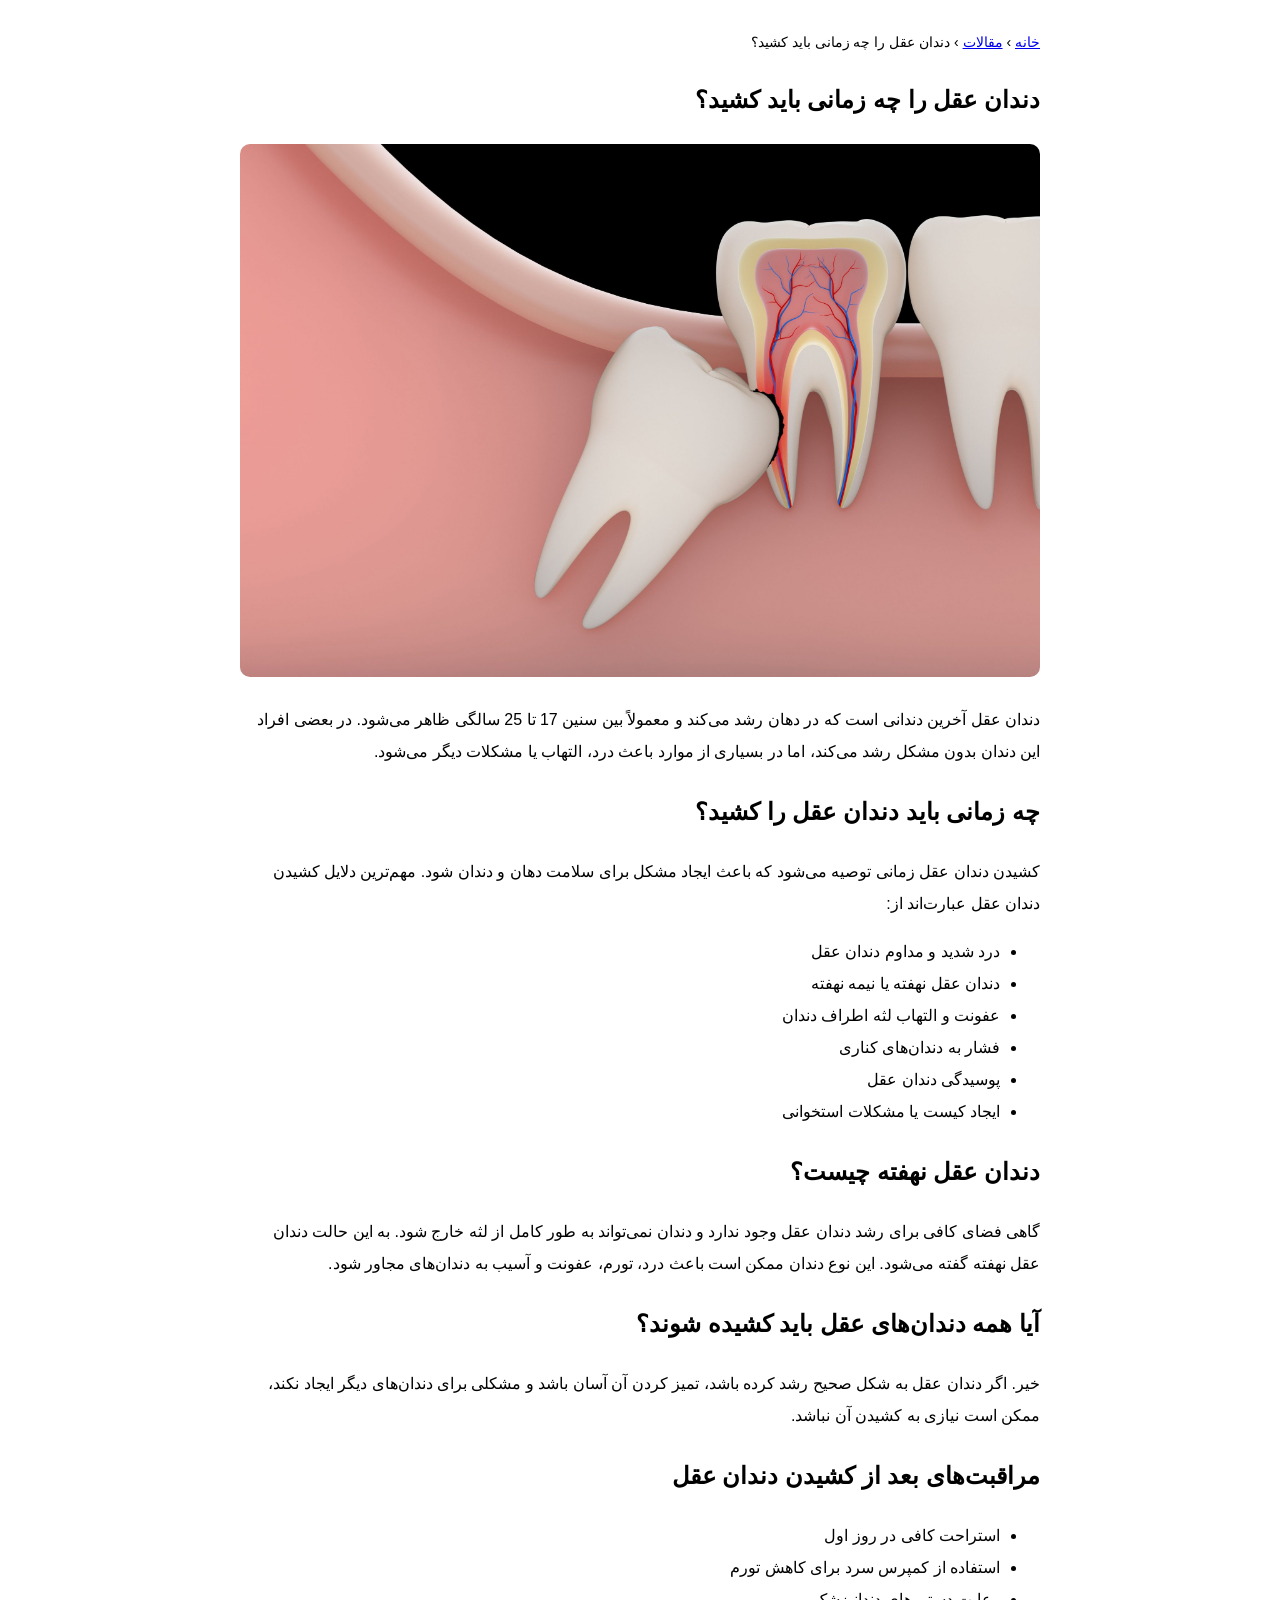
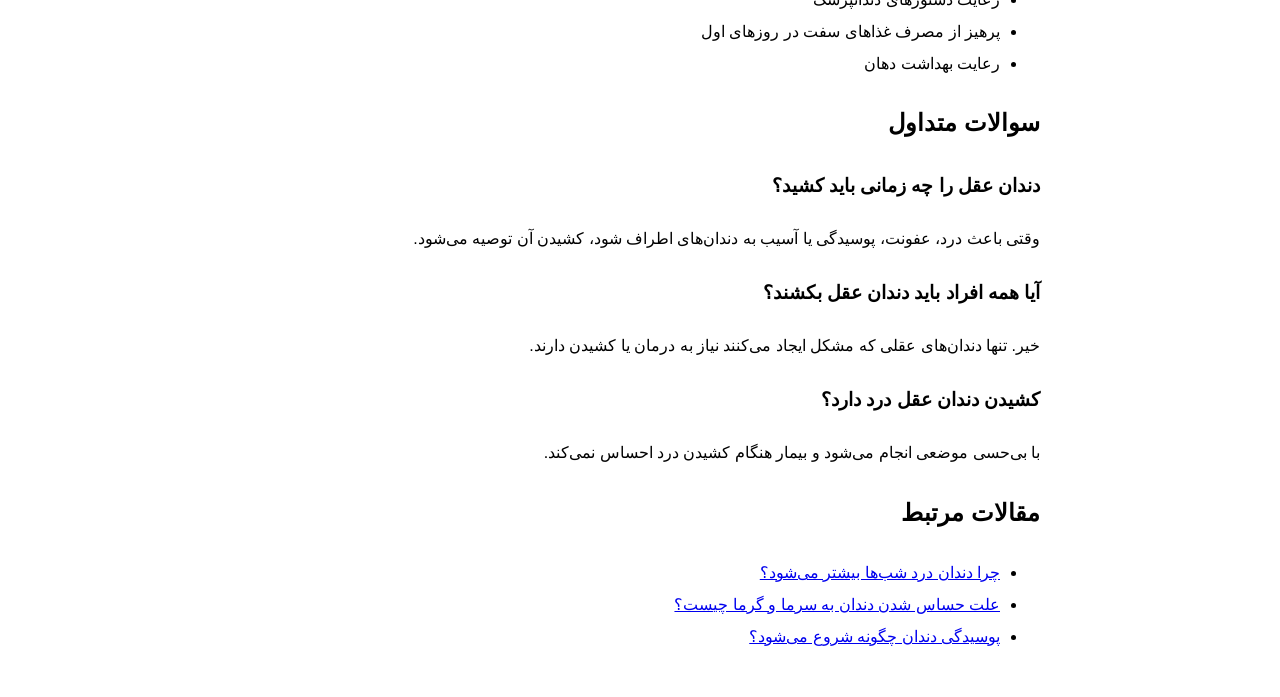
<file: articles/wisdom-tooth.html>
<!DOCTYPE html>
<html lang="fa" dir="rtl">

<head>

<meta charset="UTF-8">

<title>دندان عقل را چه زمانی باید کشید؟ | دندانپزشکی سپیدان</title>

<meta name="description" content="دندان عقل چه زمانی باید کشیده شود؟ بررسی علائم نیاز به کشیدن دندان عقل، مشکلات دندان عقل نهفته و مراقبت‌های بعد از جراحی.">

<meta name="keywords" content="کشیدن دندان عقل, دندان عقل نهفته, زمان کشیدن دندان عقل">

<link rel="canonical" href="https://sepidan-dental.netlify.app/articles/wisdom-tooth.html">


<script type="application/ld+json">
{
 "@context":"https://schema.org",
 "@type":"FAQPage",
 "mainEntity":[
 {
 "@type":"Question",
 "name":"دندان عقل را چه زمانی باید کشید؟",
 "acceptedAnswer":{
 "@type":"Answer",
 "text":"زمانی که دندان عقل باعث درد، التهاب، عفونت، پوسیدگی یا آسیب به دندان‌های کناری شود، معمولاً نیاز به کشیدن دارد."
 }
 },
 {
 "@type":"Question",
 "name":"آیا همه دندان‌های عقل باید کشیده شوند؟",
 "acceptedAnswer":{
 "@type":"Answer",
 "text":"خیر، اگر دندان عقل سالم باشد و مشکلی ایجاد نکند، ممکن است نیازی به کشیدن نداشته باشد."
 }
 },
 {
 "@type":"Question",
 "name":"کشیدن دندان عقل درد دارد؟",
 "acceptedAnswer":{
 "@type":"Answer",
 "text":"کشیدن دندان عقل با بی‌حسی انجام می‌شود و درد هنگام درمان احساس نمی‌شود."
 }
 }
 ]
}
</script>


</head>


<body>


<article style="max-width:800px;margin:auto;line-height:2;font-family:sans-serif;padding:20px;">


<nav style="font-size:14px;margin-bottom:15px;">

<a href="../index.html">خانه</a> ›

<a href="../blog/index.html">مقالات</a> ›

<span>دندان عقل را چه زمانی باید کشید؟</span>

</nav>


<h1>دندان عقل را چه زمانی باید کشید؟</h1>


<img src="../images/articles/wisdom-tooth.jpg"
alt="دندان عقل را چه زمانی باید کشید؟"
style="width:100%;border-radius:10px;">


<p>
دندان عقل آخرین دندانی است که در دهان رشد می‌کند و معمولاً بین سنین 17 تا 25 سالگی ظاهر می‌شود.
در بعضی افراد این دندان بدون مشکل رشد می‌کند، اما در بسیاری از موارد باعث درد، التهاب یا مشکلات دیگر می‌شود.
</p>


<h2>چه زمانی باید دندان عقل را کشید؟</h2>


<p>
کشیدن دندان عقل زمانی توصیه می‌شود که باعث ایجاد مشکل برای سلامت دهان و دندان شود.
مهم‌ترین دلایل کشیدن دندان عقل عبارت‌اند از:
</p>


<ul>

<li>درد شدید و مداوم دندان عقل</li>

<li>دندان عقل نهفته یا نیمه نهفته</li>

<li>عفونت و التهاب لثه اطراف دندان</li>

<li>فشار به دندان‌های کناری</li>

<li>پوسیدگی دندان عقل</li>

<li>ایجاد کیست یا مشکلات استخوانی</li>

</ul>



<h2>دندان عقل نهفته چیست؟</h2>


<p>
گاهی فضای کافی برای رشد دندان عقل وجود ندارد و دندان نمی‌تواند به طور کامل از لثه خارج شود.
به این حالت دندان عقل نهفته گفته می‌شود.
این نوع دندان ممکن است باعث درد، تورم، عفونت و آسیب به دندان‌های مجاور شود.
</p>



<h2>آیا همه دندان‌های عقل باید کشیده شوند؟</h2>


<p>
خیر. اگر دندان عقل به شکل صحیح رشد کرده باشد، تمیز کردن آن آسان باشد و مشکلی برای دندان‌های دیگر ایجاد نکند،
ممکن است نیازی به کشیدن آن نباشد.
</p>



<h2>مراقبت‌های بعد از کشیدن دندان عقل</h2>


<ul>

<li>استراحت کافی در روز اول</li>

<li>استفاده از کمپرس سرد برای کاهش تورم</li>

<li>رعایت دستورهای دندانپزشک</li>

<li>پرهیز از مصرف غذاهای سفت در روزهای اول</li>

<li>رعایت بهداشت دهان</li>

</ul>



<h2>سوالات متداول</h2>


<div>

<h3>دندان عقل را چه زمانی باید کشید؟</h3>

<p>
وقتی باعث درد، عفونت، پوسیدگی یا آسیب به دندان‌های اطراف شود، کشیدن آن توصیه می‌شود.
</p>

</div>



<div>

<h3>آیا همه افراد باید دندان عقل بکشند؟</h3>

<p>
خیر. تنها دندان‌های عقلی که مشکل ایجاد می‌کنند نیاز به درمان یا کشیدن دارند.
</p>

</div>



<div>

<h3>کشیدن دندان عقل درد دارد؟</h3>

<p>
با بی‌حسی موضعی انجام می‌شود و بیمار هنگام کشیدن درد احساس نمی‌کند.
</p>

</div>



<div id="related"></div>



<script src="../data/posts.js"></script>


<script>

const CURRENT_URL = "articles/wisdom-tooth.html";


const currentPost = posts.find(p => p.url === CURRENT_URL);


if(currentPost){


const related = posts

.filter(p =>
p.category === currentPost.category &&
p.url !== currentPost.url
)

.slice(0,3);



document.getElementById("related").innerHTML =

`

<h2>مقالات مرتبط</h2>

<ul>

${related.map(p => `<li><a href="../${p.url}">${p.title}</a></li>`).join("")}

</ul>

`;

}


</script>



</article>


</body>

</html>
</file>
